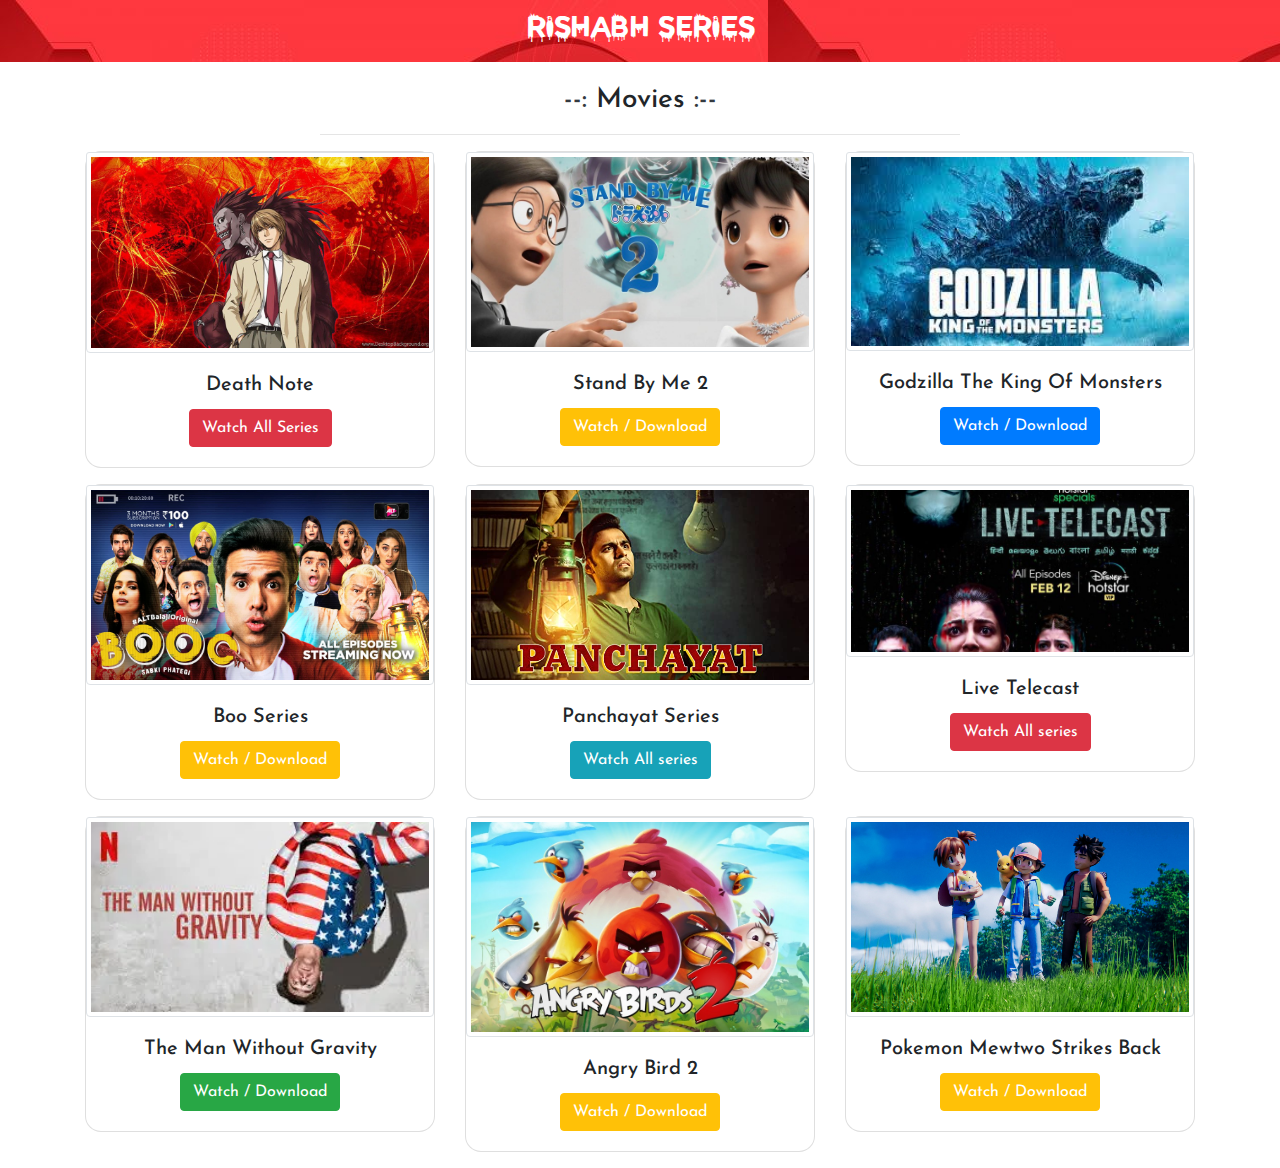
<file: index.html>
<!DOCTYPE html>
<html lang="en">
  <head>
    <title>Rishabh Series</title>
    <meta charset="utf-8">
    <meta name="viewport" content="width=device-width, initial-scale=1">
    <meta name="keywords" content="rishabhkanojia, rishabh kanojia, Kanojia rishabh, Rishabhkanojia, RishabhK, RK, Rk rishabh, Rkrishabh, rkrishabh, Rishabh Kanojia, Rishabh Website, rishabh kanojia tk, rishabhkanojia.com, iamrishabh, imrishabh">
    <link rel="stylesheet" href="https://maxcdn.bootstrapcdn.com/bootstrap/4.5.2/css/bootstrap.min.css">
    <meta name="google-site-verification" content="loSoTokVmadSnVYNYdSfW1JB-f_EBalgcmXXCPslx-M" />
    <link rel="stylesheet" type="text/css" href="style.css">
    <link rel="apple-touch-icon" sizes="180x180" href="favicon/apple-touch-icon.png">
    <link rel="icon" type="image/png" sizes="32x32" href="favicon/favicon-32x32.png">
    <link rel="icon" type="image/png" sizes="16x16" href="favicon/favicon-16x16.png">
    <link rel="manifest" href="favicon/site.webmanifest">
    <link rel="preconnect" href="https://fonts.gstatic.com">
    <link href="https://fonts.googleapis.com/css2?family=Josefin+Sans:wght@600&display=swap" rel="stylesheet">
    
  </head>
  <body>
    <div class="navrk text-center text-white pb-0 p-2 fixed-top mb-0"><h3 class="mt-1" style="font-family: 'rishabh';">RISHABH SERIES</h3></div>
    <div id="carouselExampleControls" class="carousel slide" data-ride="carousel">
      <ol class="carousel-indicators">
        <li data-target="#carouselExampleIndicators" data-slide-to="0" class="active"></li>
        <li data-target="#carouselExampleIndicators" data-slide-to="1"></li>
        <li data-target="#carouselExampleIndicators" data-slide-to="2"></li>
      </ol>
      <div class="carousel-inner">
        <div class="carousel-item active">
          <img class="d-block" src="Images/01.jpg" alt="First slide">
        </div>
        <div class="carousel-item">
          <img class="d-block" src="Images/02.jpg" alt="Second slide">
        </div>
        <div class="carousel-item">
          <img class="d-block" src="Images/03.jpg" alt="Third slide">
        </div>
        <div class="carousel-item">
          <img class="d-block" src="Images/04.jpg" alt="Third slide">
        </div>
      </div>
      <a class="carousel-control-prev" href="#carouselExampleControls" role="button" data-slide="prev">
        <span class="carousel-control-prev-icon" aria-hidden="true"></span>
        <span class="sr-only">Previous</span>
      </a>
      <a class="carousel-control-next" href="#carouselExampleControls" role="button" data-slide="next">
        <span class="carousel-control-next-icon" aria-hidden="true"></span>
        <span class="sr-only">Next</span>
      </a>
    </div>
    <h3 class="text-center mt-4" ><span class="text-dark">--:</span> Movies <span class="text-dark">:--</span></h3>
    <hr class="w-50 text-secondary mx-auto">
    <!--  movies -->
    <div class="container mt-3 text-center ">
      <div class="row">
        <div class="col-lg-4 col-md-4 col-12 mb-3">
          <div class="card">
            <img class="card-img-top img-thumbnail" src="Images/deathnote.jpg" alt="Card image cap">
            <div class="card-body">
              <h5 class="card-title">Death Note</h5>
              <a href="deathnote.html" class="btn btn-danger">Watch All Series</a>
            </div>
          </div>
        </div>
        <div class="col-lg-4 col-md-4 col-12 mb-3">
          <div class="card ">
            <img class="card-img-top img-thumbnail" src="Images/doremon.jpg" alt="Card image cap">
            <div class="card-body">
              <h5 class="card-title">Stand By Me 2</h5>
              <a href="https://drive.google.com/file/d/1iKpcgh0hq-SIcDym8gtSm8tv98PV8wuW/view?usp=sharing" class="btn btn-warning text-white">Watch / Download</a>
            </div>
          </div>
        </div>
        <div class="col-lg-4 col-md-4 col-12 mb-3">
          <div class="card ">
            <img class="card-img-top img-thumbnail" src="Images/godzilla.jpg" alt="Card image cap">
            <div class="card-body">
              <h5 class="card-title">Godzilla The King Of Monsters</h5>
                  <a href="https://drive.google.com/file/d/1dN7kTy6A6SWJFQphw6PuMSTjZnItQ4pc/view?usp=sharing" class="btn btn-primary text-white">Watch / Download</a>

            </div>
          </div>
        </div>
         <div class="col-lg-4 col-md-4 col-12 mb-3">
          <div class="card ">
            <img class="card-img-top img-thumbnail" src="Images/boo.jpg" alt="Card image cap">
            <div class="card-body">
              <h5 class="card-title">Boo Series</h5>
              <a href="https://drive.google.com/file/d/1EfahMcpe1L0TSS2G2mLJ93gTIAyA7SV3/view?usp=sharing" class="btn btn-warning text-white">Watch / Download</a>
            </div>
          </div>
        </div>
         <div class="col-lg-4 col-md-4 col-12 mb-3">
          <div class="card ">
            <img class="card-img-top img-thumbnail" src="Images/pan.jpg" alt="Card image cap">
            <div class="card-body">
              <h5 class="card-title">Panchayat Series</h5>
              <a href="panchayt.html" class="btn btn-info text-white">Watch All series</a>
            </div>
          </div>
        </div>
        
<!--          <div class="col-lg-4 col-md-4 col-12 mb-3">
          <div class="card ">
            <img class="card-img-top img-thumbnail" src="Images/it.jpg" alt="Card image cap">
            <div class="card-body">
              <h5 class="card-title">IT Movie</h5>
              <a href="https://drive.google.com/file/d/1K-jOVi_TRuxPC4C9NWF6-BdtxdGlhHZG/view?usp=sharing" class="btn btn-success text-white">Watch / Download</a>
            </div>
          </div>
        </div> -->
         <div class="col-lg-4 col-md-4 col-12 mb-3">
          <div class="card ">
            <img class="card-img-top img-thumbnail" src="Images/live telecast.jpg" alt="Card image cap">
            <div class="card-body">
              <h5 class="card-title">Live Telecast</h5>
              <a href="live.html" class="btn btn-danger text-white">Watch All series</a>
            </div>
          </div>
        </div>
         <div class="col-lg-4 col-md-4 col-12 mb-3">
          <div class="card ">
            <img class="card-img-top img-thumbnail" src="Images/gravity.jpg" alt="Card image cap">
            <div class="card-body">
              <h5 class="card-title">The Man Without Gravity</h5>
              <a href="https://drive.google.com/file/d/1UEecq46shwTU7s4hvKn6PMMDhHFR5KUt/view?usp=sharing" class="btn btn-success text-white">Watch / Download</a>
            </div>
          </div>
        </div>
         <div class="col-lg-4 col-md-4 col-12 mb-3">
          <div class="card ">
            <img class="card-img-top img-thumbnail" src="Images/angry.jpg" alt="Card image cap">
            <div class="card-body">
              <h5 class="card-title">Angry Bird 2</h5>
              <a href="https://drive.google.com/file/d/1Kqr3ZekymKc1S5MP5nFvuPcqNjjFO7R6/view?usp=sharing" class="btn btn-warning text-white">Watch / Download</a>
            </div>
          </div>
        </div>
        
        <div class="col-lg-4 col-md-4 col-12 mb-3">
          <div class="card ">
            <img class="card-img-top img-thumbnail" src="Images/pokemon.jpg" alt="Card image cap">
            <div class="card-body">
              <h5 class="card-title">Pokemon Mewtwo Strikes Back</h5>
              <a href="https://drive.google.com/file/d/1Fq6GMEkS-oXxOeIQePYfDqBYri2GY7HG/view?usp=sharing" class="btn btn-warning text-white">Watch / Download</a>
            </div>
          </div>
        </div>
        
        
      </div>
    </div>
    <script src="https://ajax.googleapis.com/ajax/libs/jquery/3.5.1/jquery.min.js"></script>
    <script src="https://cdnjs.cloudflare.com/ajax/libs/popper.js/1.16.0/umd/popper.min.js"></script>
    <script src="https://maxcdn.bootstrapcdn.com/bootstrap/4.5.2/js/bootstrap.min.js"></script>
  </body>
</html>
</file>
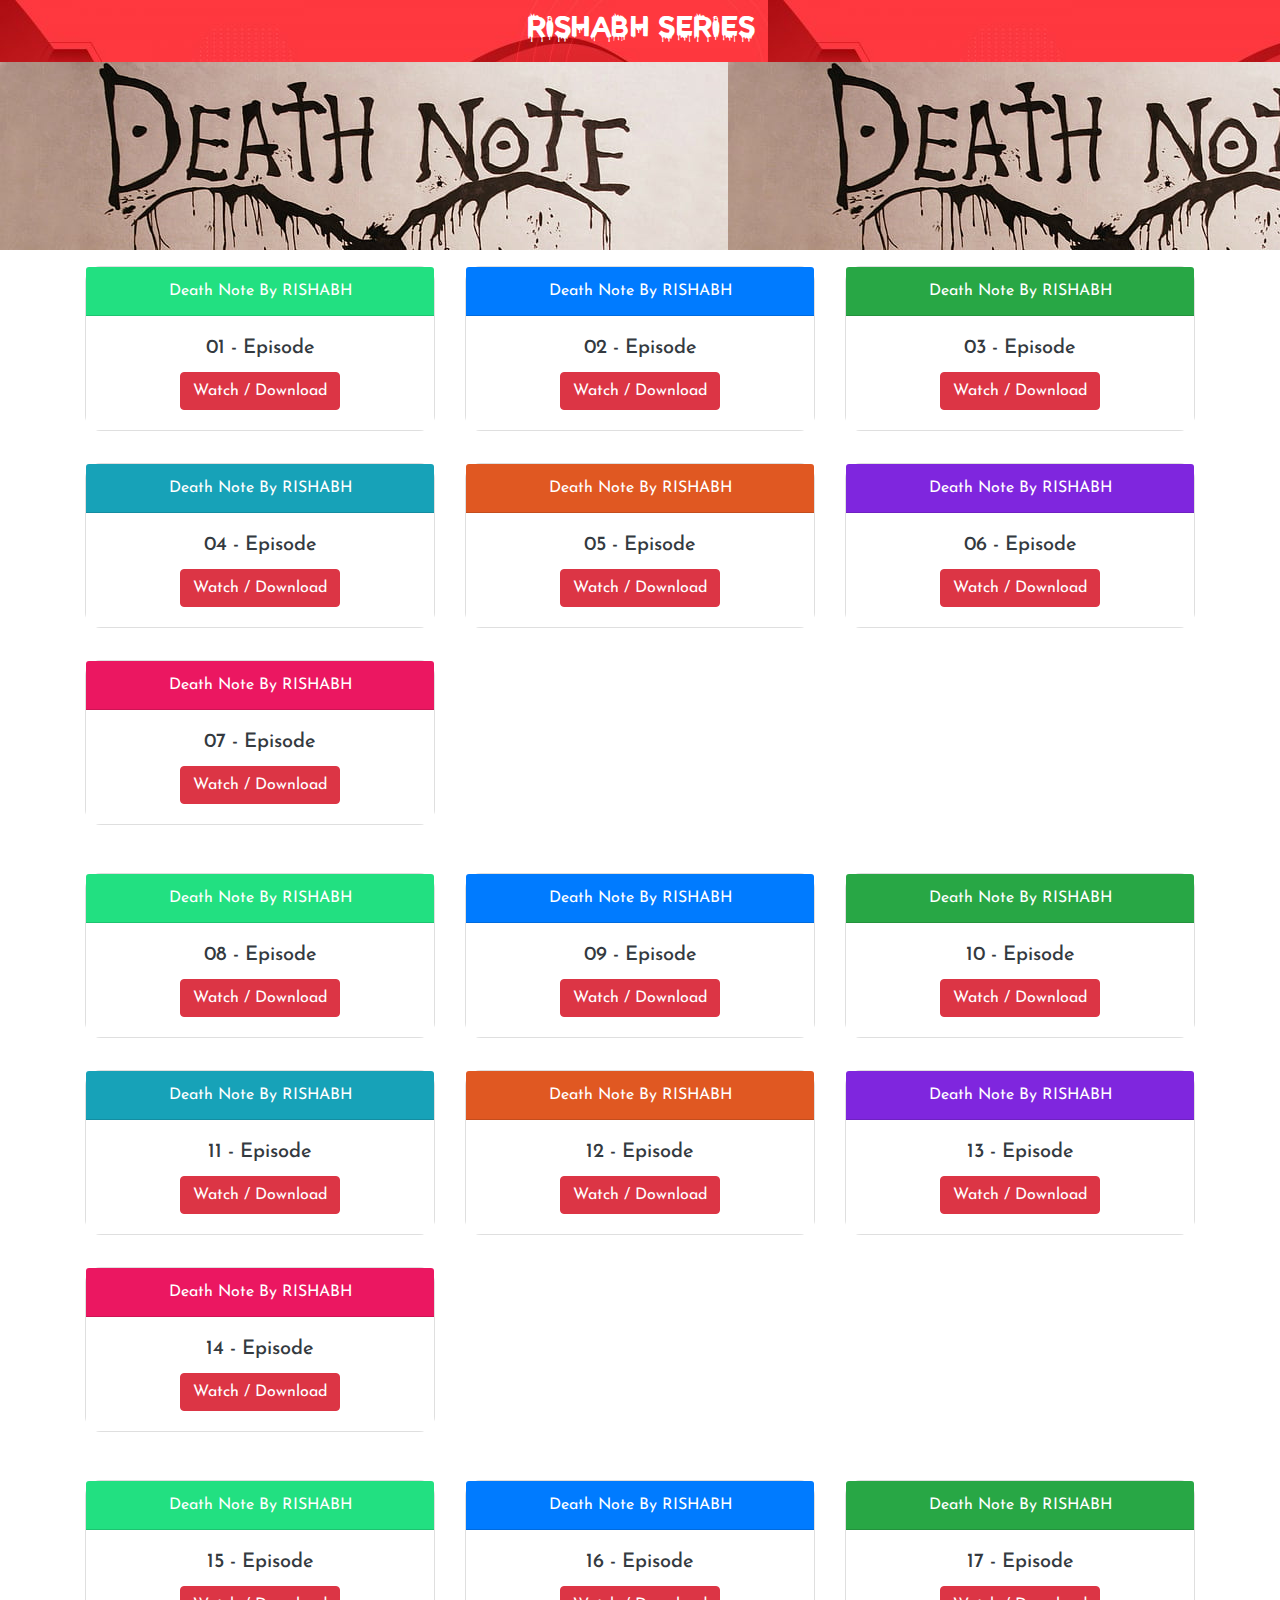
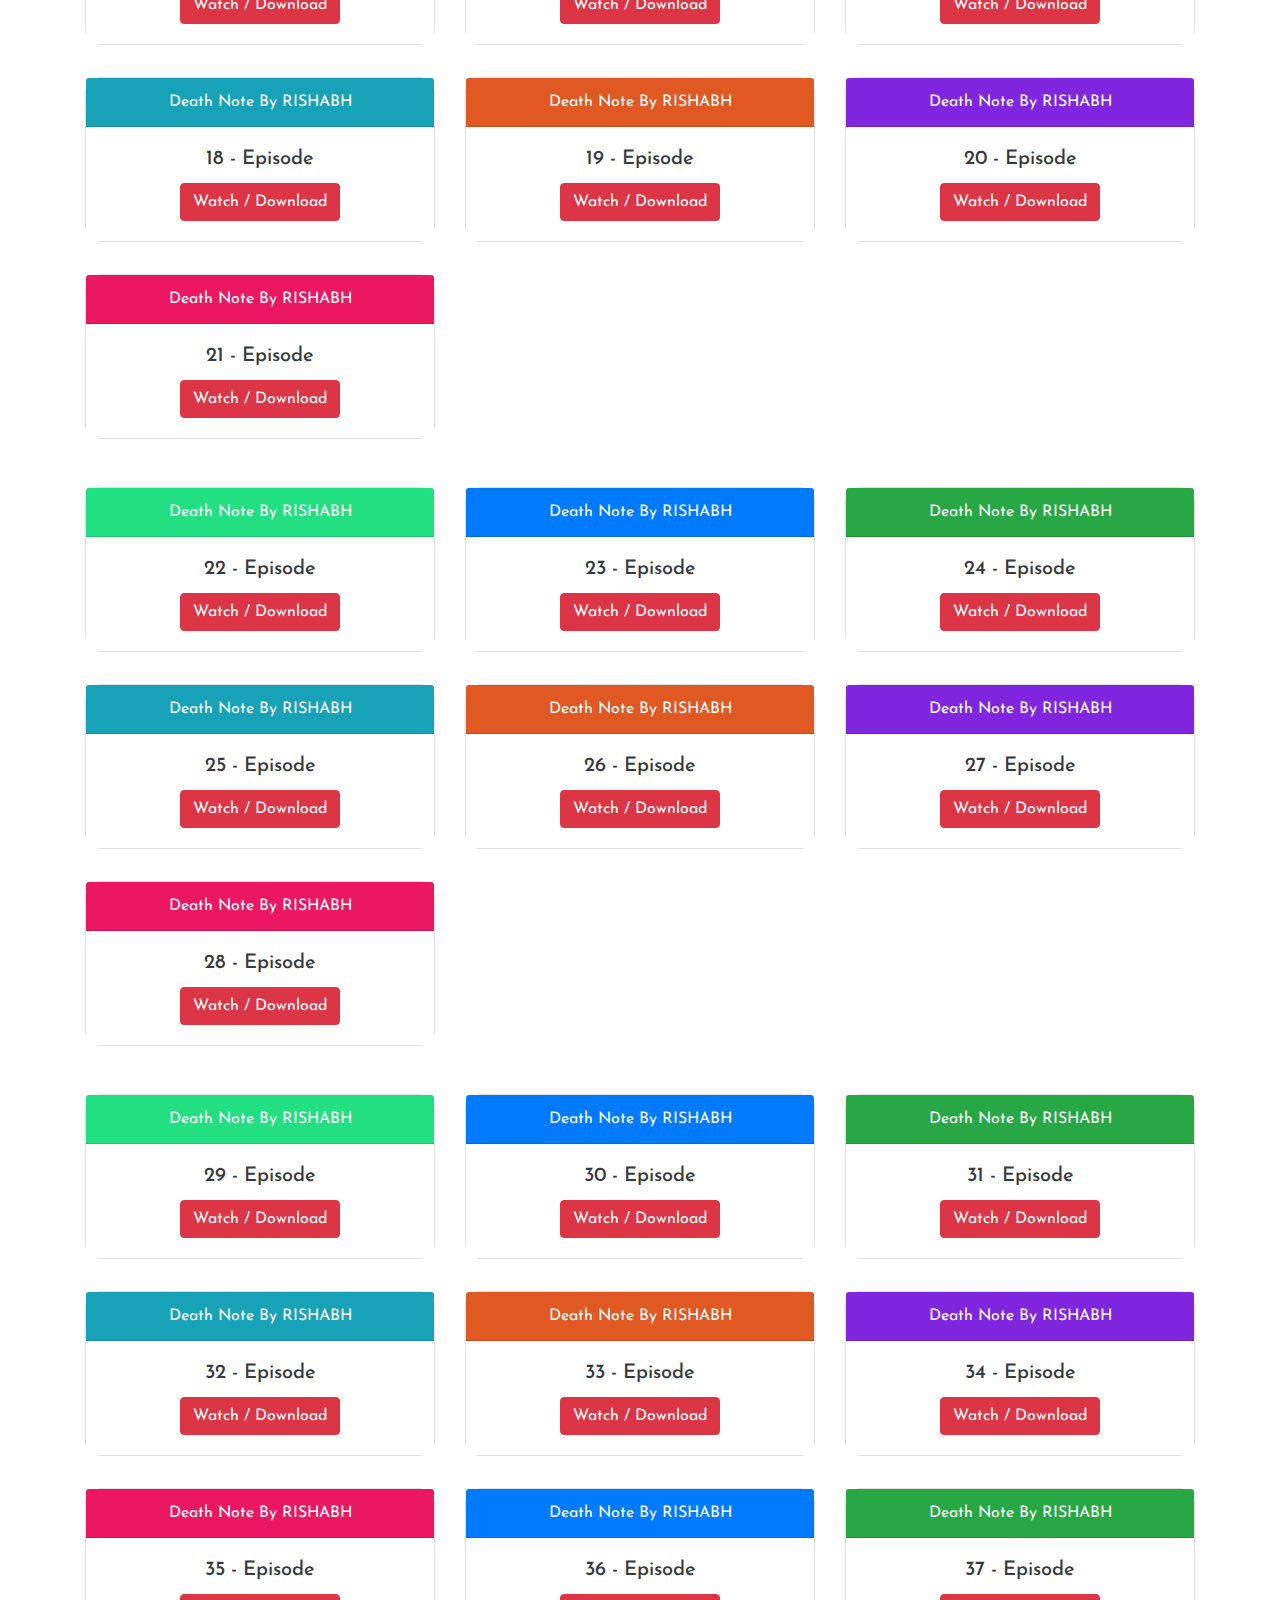
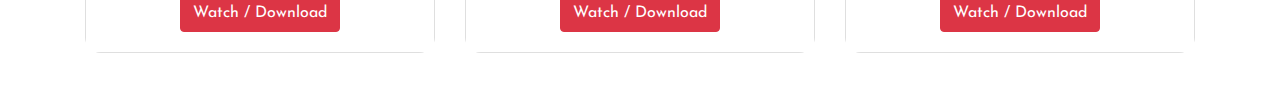
<file: deathnote.html>
<!DOCTYPE html>
<html lang="en">
  <head>
    <title>Rishabh Series</title>
    <meta charset="utf-8">
    <meta name="viewport" content="width=device-width, initial-scale=1">
    <link rel="stylesheet" href="https://maxcdn.bootstrapcdn.com/bootstrap/4.5.2/css/bootstrap.min.css">
    <link rel="stylesheet" type="text/css" href="style.css">
    <link rel="apple-touch-icon" sizes="180x180" href="favicon/apple-touch-icon.png">
    <link rel="icon" type="image/png" sizes="32x32" href="favicon/favicon-32x32.png">
    <link rel="icon" type="image/png" sizes="16x16" href="favicon/favicon-16x16.png">
    <link rel="manifest" href="favicon/site.webmanifest">
    <link rel="preconnect" href="https://fonts.gstatic.com">
    <link href="https://fonts.googleapis.com/css2?family=Josefin+Sans:wght@600&display=swap" rel="stylesheet">
    
  </head>
  <body>
    <div class="navrk text-center text-white pb-0 p-2 fixed-top mb-0"><h3 class="mt-1" style="font-family: 'rishabh';">RISHABH SERIES</h3></div>
<div class="death"></div>


  <div class="container mt-3 text-center notes">
      <div class="row">

    <div class="col-lg-4 col-md-4 col-12 mb-3">
  <div class="card text-white  mb-3 ">
    <div class="card-header bg-red">Death Note By RISHABH</div>
    <div class="card-body bg-white">
      <h5 class="card-title  text-dark">01 - Episode</h5>
      <a href="https://drive.google.com/file/d/1W-4kO_wDFzYSOjQAWQB8vT4hhStMHNvy/view?usp=sharing" class="btn btn-danger text-white">Watch / Download</a>
    </div>
  </div></div>


<div class="col-lg-4 col-md-4 col-12 mb-3">
  <div class="card text-white  mb-3 ">
    <div class="card-header bg-primary">Death Note By RISHABH</div>
    <div class="card-body bg-white">
      <h5 class="card-title  text-dark">02 - Episode</h5>
      <a href="https://drive.google.com/file/d/1nDXguXAluiCjoSVyRJhZqdIAuXh0KUEa/view?usp=sharing" class="btn btn-danger text-white">Watch / Download</a>
    </div>
  </div></div>

  <div class="col-lg-4 col-md-4 col-12 mb-3">
  <div class="card text-white  mb-3 ">
    <div class="card-header bg-success">Death Note By RISHABH</div>
    <div class="card-body bg-white">
      <h5 class="card-title  text-dark">03 - Episode</h5>
      <a href="https://drive.google.com/file/d/1vCpix3d8GoIEXe8cyVoThSgpWF9BZEzr/view?usp=sharing" class="btn btn-danger text-white">Watch / Download</a>
    </div>
  </div></div>


  <div class="col-lg-4 col-md-4 col-12 mb-3">
  <div class="card text-white  mb-3 ">
    <div class="card-header bg-info">Death Note By RISHABH</div>
    <div class="card-body bg-white">
      <h5 class="card-title  text-dark">04 - Episode</h5>
      <a href="https://drive.google.com/file/d/1gFTQe0-o0ranH7AGrr8uAlgjdDyefRI4/view?usp=sharing" class="btn btn-danger text-white">Watch / Download</a>
    </div>
  </div></div>
       
    <div class="col-lg-4 col-md-4 col-12 mb-3">
  <div class="card text-white  mb-3 ">
    <div class="card-header bg-pink">Death Note By RISHABH</div>
    <div class="card-body bg-white">
      <h5 class="card-title  text-dark">05 - Episode</h5>
      <a href="https://drive.google.com/file/d/1SSYeGiBwYvwv5BkFLnSzcjkEdkTli9KM/view?usp=sharing" class="btn btn-danger text-white">Watch / Download</a>
    </div>
  </div></div>





    <div class="col-lg-4 col-md-4 col-12 mb-3">
  <div class="card text-white  mb-3 ">
    <div class="card-header bg-purple">Death Note By RISHABH</div>
    <div class="card-body bg-white">
      <h5 class="card-title  text-dark">06 - Episode</h5>
      <a href="https://drive.google.com/file/d/1fyFV5_-A3vH2ZWJr5xYnf1VcZqWletOr/view?usp=sharing" class="btn btn-danger text-white">Watch / Download</a>
    </div>
  </div></div>


      <div class="col-lg-4 col-md-4 col-12 mb-3">
  <div class="card text-white  mb-3 ">
    <div class="card-header bg-heart">Death Note By RISHABH</div>
    <div class="card-body bg-white">
      <h5 class="card-title  text-dark">07 - Episode</h5>
      <a href="https://drive.google.com/file/d/1H09U0VMPQ9rR9890FLERuberEWGBnoS7/view?usp=sharing" class="btn btn-danger text-white">Watch / Download</a>
    </div>
  </div></div>
      

   <div class="container mt-3 text-center ">
      <div class="row">

    <div class="col-lg-4 col-md-4 col-12 mb-3">
  <div class="card text-white  mb-3 ">
    <div class="card-header bg-red">Death Note By RISHABH</div>
    <div class="card-body bg-white">
      <h5 class="card-title  text-dark">08 - Episode</h5>
      <a href="https://drive.google.com/file/d/1GA3vQa6FoHKy6_DtsXzMiGrag4KTEfzA/view?usp=sharing" class="btn btn-danger text-white">Watch / Download</a>
    </div>
  </div></div>


<div class="col-lg-4 col-md-4 col-12 mb-3">
  <div class="card text-white  mb-3 ">
    <div class="card-header bg-primary">Death Note By RISHABH</div>
    <div class="card-body bg-white">
      <h5 class="card-title  text-dark">09 - Episode</h5>
      <a href="https://drive.google.com/file/d/1_Sqi1rOV0uZ4dobD2W33ipSEYQncXAZJ/view?usp=sharing" class="btn btn-danger text-white">Watch / Download</a>
    </div>
  </div></div>

  <div class="col-lg-4 col-md-4 col-12 mb-3">
  <div class="card text-white  mb-3 ">
    <div class="card-header bg-success">Death Note By RISHABH</div>
    <div class="card-body bg-white">
      <h5 class="card-title  text-dark">10 - Episode</h5>
      <a href="https://drive.google.com/file/d/1gKNMA_x50iczcpUn9_CBYoajikX6E809/view?usp=sharing" class="btn btn-danger text-white">Watch / Download</a>
    </div>
  </div></div>


  <div class="col-lg-4 col-md-4 col-12 mb-3">
  <div class="card text-white  mb-3 ">
    <div class="card-header bg-info">Death Note By RISHABH</div>
    <div class="card-body bg-white">
      <h5 class="card-title  text-dark">11 - Episode</h5>
      <a href="https://drive.google.com/file/d/1SvLr1lSFqpciLamsHXrtNOxSVdjZKG_n/view?usp=sharing" class="btn btn-danger text-white">Watch / Download</a>
    </div>
  </div></div>
       
    <div class="col-lg-4 col-md-4 col-12 mb-3">
  <div class="card text-white  mb-3 ">
    <div class="card-header bg-pink">Death Note By RISHABH</div>
    <div class="card-body bg-white">
      <h5 class="card-title  text-dark">12 -  Episode</h5>
      <a href="https://drive.google.com/file/d/12nqowp__fn3u8CvPwqQYqppzTWV2iaP9/view?usp=sharing" class="btn btn-danger text-white">Watch / Download</a>
    </div>
  </div></div>





    <div class="col-lg-4 col-md-4 col-12 mb-3">
  <div class="card text-white  mb-3 ">
    <div class="card-header bg-purple">Death Note By RISHABH</div>
    <div class="card-body bg-white">
      <h5 class="card-title  text-dark">13 -  Episode</h5>
      <a href="https://drive.google.com/file/d/1fGlIblS_K8kkF0ah1GYjdD-ZiWWM201u/view?usp=sharing" class="btn btn-danger text-white">Watch / Download</a>
    </div>
  </div></div>


      <div class="col-lg-4 col-md-4 col-12 mb-3">
  <div class="card text-white  mb-3 ">
    <div class="card-header bg-heart">Death Note By RISHABH</div>
    <div class="card-body bg-white">
      <h5 class="card-title  text-dark">14 -  Episode</h5>
      <a href="https://drive.google.com/file/d/1BCjh3Z3STDM8IiYGgIP27Yv_7SPDcuyG/view?usp=sharing" class="btn btn-danger text-white">Watch / Download</a>
    </div>
  </div></div>


   <div class="container mt-3 text-center ">
      <div class="row">

    <div class="col-lg-4 col-md-4 col-12 mb-3">
  <div class="card text-white  mb-3 ">
    <div class="card-header bg-red">Death Note By RISHABH</div>
    <div class="card-body bg-white">
      <h5 class="card-title  text-dark">15 -  Episode</h5>
      <a href="https://drive.google.com/file/d/1bfhP6HNAKrawpnCWcuH2hxDu0g2nfcuc/view?usp=sharing" class="btn btn-danger text-white">Watch / Download</a>
    </div>
  </div></div>


<div class="col-lg-4 col-md-4 col-12 mb-3">
  <div class="card text-white  mb-3 ">
    <div class="card-header bg-primary">Death Note By RISHABH</div>
    <div class="card-body bg-white">
      <h5 class="card-title  text-dark">16 -  Episode</h5>
      <a href="https://drive.google.com/file/d/11_od5fbk8v2x30KZ4UDFnxLqUAloZKra/view?usp=sharing" class="btn btn-danger text-white">Watch / Download</a>
    </div>
  </div></div>

  <div class="col-lg-4 col-md-4 col-12 mb-3">
  <div class="card text-white  mb-3 ">
    <div class="card-header bg-success">Death Note By RISHABH</div>
    <div class="card-body bg-white">
      <h5 class="card-title  text-dark">17 - Episode</h5>
      <a href="https://drive.google.com/file/d/15HkCkqW5lUJn39HweqtwkjbpHL4TJuR8/view?usp=sharing" class="btn btn-danger text-white">Watch / Download</a>
    </div>
  </div></div>


  <div class="col-lg-4 col-md-4 col-12 mb-3">
  <div class="card text-white  mb-3 ">
    <div class="card-header bg-info">Death Note By RISHABH</div>
    <div class="card-body bg-white">
      <h5 class="card-title  text-dark">18 -  Episode</h5>
      <a href="https://drive.google.com/file/d/1nWONfmS6mIaMeVh9he4i2OiE-jKNHQVl/view?usp=sharing" class="btn btn-danger text-white">Watch / Download</a>
    </div>
  </div></div>
       
    <div class="col-lg-4 col-md-4 col-12 mb-3">
  <div class="card text-white  mb-3 ">
    <div class="card-header bg-pink">Death Note By RISHABH</div>
    <div class="card-body bg-white">
      <h5 class="card-title  text-dark">19 -  Episode</h5>
      <a href="https://drive.google.com/file/d/1rfBUdbA57IwfdzW-4ZKxGDOdE374kgHV/view?usp=sharing" class="btn btn-danger text-white">Watch / Download</a>
    </div>
  </div></div>





    <div class="col-lg-4 col-md-4 col-12 mb-3">
  <div class="card text-white  mb-3 ">
    <div class="card-header bg-purple">Death Note By RISHABH</div>
    <div class="card-body bg-white">
      <h5 class="card-title  text-dark">20 -  Episode</h5>
      <a href="https://drive.google.com/file/d/1lZZC6SwtdtbKXkJH51mlwvZ44-O8v6ab/view?usp=sharing" class="btn btn-danger text-white">Watch / Download</a>
    </div>
  </div></div>


      <div class="col-lg-4 col-md-4 col-12 mb-3">
  <div class="card text-white  mb-3 ">
    <div class="card-header bg-heart">Death Note By RISHABH</div>
    <div class="card-body bg-white">
      <h5 class="card-title  text-dark">21 -  Episode</h5>
      <a href="https://drive.google.com/file/d/1gxt2KPlfLrVy9MhbGViKBzh9bOzQrIgq/view?usp=sharing" class="btn btn-danger text-white">Watch / Download</a>
    </div>
  </div></div>


   <div class="container mt-3 text-center ">
      <div class="row">

    <div class="col-lg-4 col-md-4 col-12 mb-3">
  <div class="card text-white  mb-3 ">
    <div class="card-header bg-red">Death Note By RISHABH</div>
    <div class="card-body bg-white">
      <h5 class="card-title  text-dark">22 -  Episode</h5>
      <a href="https://drive.google.com/file/d/15OngHi5etmZhEj8A8Ock9YYRdI_ZU955/view?usp=sharing" class="btn btn-danger text-white">Watch / Download</a>
    </div>
  </div></div>


<div class="col-lg-4 col-md-4 col-12 mb-3">
  <div class="card text-white  mb-3 ">
    <div class="card-header bg-primary">Death Note By RISHABH</div>
    <div class="card-body bg-white">
      <h5 class="card-title  text-dark">23 -  Episode</h5>
      <a href="https://drive.google.com/file/d/1kWLncIzLDsV1VoT54ayX4Ziz-M49vlYp/view?usp=sharing" class="btn btn-danger text-white">Watch / Download</a>
    </div>
  </div></div>

  <div class="col-lg-4 col-md-4 col-12 mb-3">
  <div class="card text-white  mb-3 ">
    <div class="card-header bg-success">Death Note By RISHABH</div>
    <div class="card-body bg-white">
      <h5 class="card-title  text-dark">24 -  Episode</h5>
      <a href="https://drive.google.com/file/d/1Evqd3jboqQEYUGrPhe4oMmfn6LZiTbwh/view?usp=sharing" class="btn btn-danger text-white">Watch / Download</a>
    </div>
  </div></div>


  <div class="col-lg-4 col-md-4 col-12 mb-3">
  <div class="card text-white  mb-3 ">
    <div class="card-header bg-info">Death Note By RISHABH</div>
    <div class="card-body bg-white">
      <h5 class="card-title  text-dark">25 - Episode</h5>
      <a href="https://drive.google.com/file/d/1IwZjlow8JO2QLMccvxUESnqGeGH3u3LD/view?usp=sharing" class="btn btn-danger text-white">Watch / Download</a>
    </div>
  </div></div>
       
    <div class="col-lg-4 col-md-4 col-12 mb-3">
  <div class="card text-white  mb-3 ">
    <div class="card-header bg-pink">Death Note By RISHABH</div>
    <div class="card-body bg-white">
      <h5 class="card-title  text-dark">26 -  Episode</h5>
      <a href="https://drive.google.com/file/d/1Lqdsqj6n-wGScb39KqbEtw66I8Gvezvp/view?usp=sharing" class="btn btn-danger text-white">Watch / Download</a>
    </div>
  </div></div>





    <div class="col-lg-4 col-md-4 col-12 mb-3">
  <div class="card text-white  mb-3 ">
    <div class="card-header bg-purple">Death Note By RISHABH</div>
    <div class="card-body bg-white">
      <h5 class="card-title  text-dark">27 -  Episode</h5>
      <a href="https://drive.google.com/file/d/19F_O7byBhxYXWebsJ-kca3OVxzJ9WBNu/view?usp=sharing" class="btn btn-danger text-white">Watch / Download</a>
    </div>
  </div></div>


      <div class="col-lg-4 col-md-4 col-12 mb-3">
  <div class="card text-white  mb-3 ">
    <div class="card-header bg-heart">Death Note By RISHABH</div>
    <div class="card-body bg-white">
      <h5 class="card-title  text-dark">28 -  Episode</h5>
      <a href="https://drive.google.com/file/d/1T72tQtkKiHPzFkE0qPQTu4odwVBxTI6d/view?usp=sharing" class="btn btn-danger text-white">Watch / Download</a>
    </div>
  </div></div>


   <div class="container mt-3 text-center ">
      <div class="row">

    <div class="col-lg-4 col-md-4 col-12 mb-3">
  <div class="card text-white  mb-3 ">
    <div class="card-header bg-red">Death Note By RISHABH</div>
    <div class="card-body bg-white">
      <h5 class="card-title  text-dark">29 -  Episode</h5>
      <a href="https://drive.google.com/file/d/18nqxIMZgQnq0I6XIt2u5wHa1sAkeyNQ3/view?usp=sharing" class="btn btn-danger text-white">Watch / Download</a>
    </div>
  </div></div>


<div class="col-lg-4 col-md-4 col-12 mb-3">
  <div class="card text-white  mb-3 ">
    <div class="card-header bg-primary">Death Note By RISHABH</div>
    <div class="card-body bg-white">
      <h5 class="card-title  text-dark">30 -  Episode</h5>
      <a href="https://drive.google.com/file/d/1OFPLJQacsBSZjFpEYhIIvJ9udp1haSuq/view?usp=sharing" class="btn btn-danger text-white">Watch / Download</a>
    </div>
  </div></div>

  <div class="col-lg-4 col-md-4 col-12 mb-3">
  <div class="card text-white  mb-3 ">
    <div class="card-header bg-success">Death Note By RISHABH</div>
    <div class="card-body bg-white">
      <h5 class="card-title  text-dark">31 -  Episode</h5>
      <a href="https://drive.google.com/file/d/1c7ESCDGCvcRfnZ-dQuzLXqRyWqeFOq8P/view?usp=sharing" class="btn btn-danger text-white">Watch / Download</a>
    </div>
  </div></div>


  <div class="col-lg-4 col-md-4 col-12 mb-3">
  <div class="card text-white  mb-3 ">
    <div class="card-header bg-info">Death Note By RISHABH</div>
    <div class="card-body bg-white">
      <h5 class="card-title  text-dark">32 -  Episode</h5>
      <a href="https://drive.google.com/file/d/1YhIjSDs1WIm1SDERL9G9_8ObkqnrYkvn/view?usp=sharing" class="btn btn-danger text-white">Watch / Download</a>
    </div>
  </div></div>
       
    <div class="col-lg-4 col-md-4 col-12 mb-3">
  <div class="card text-white  mb-3 ">
    <div class="card-header bg-pink">Death Note By RISHABH</div>
    <div class="card-body bg-white">
      <h5 class="card-title  text-dark">33 -  Episode</h5>
      <a href="https://drive.google.com/file/d/12J0lZXdTwQUAO6utriTMzG2S__nleHWc/view?usp=sharing" class="btn btn-danger text-white">Watch / Download</a>
    </div>
  </div></div>





    <div class="col-lg-4 col-md-4 col-12 mb-3">
  <div class="card text-white  mb-3 ">
    <div class="card-header bg-purple">Death Note By RISHABH</div>
    <div class="card-body bg-white">
      <h5 class="card-title  text-dark">34 -  Episode</h5>
      <a href="https://drive.google.com/file/d/1t9yAyvE55bP1Q-xIMJDfrvcg2QTawwHE/view?usp=sharing" class="btn btn-danger text-white">Watch / Download</a>
    </div>
  </div></div>


      <div class="col-lg-4 col-md-4 col-12 mb-3">
  <div class="card text-white  mb-3 ">
    <div class="card-header bg-heart">Death Note By RISHABH</div>
    <div class="card-body bg-white">
      <h5 class="card-title  text-dark">35 -  Episode</h5>
      <a href="https://drive.google.com/file/d/1fGPMkzb8TAe44nKQbO8WUKHsjcHl9i6B/view?usp=sharing" class="btn btn-danger text-white">Watch / Download</a>
    </div>
  </div></div>



  <div class="col-lg-4 col-md-4 col-12 mb-3">
  <div class="card text-white  mb-3 ">
    <div class="card-header bg-primary">Death Note By RISHABH</div>
    <div class="card-body bg-white">
      <h5 class="card-title  text-dark">36 -  Episode</h5>
      <a href="https://drive.google.com/file/d/1GAMy-uFRCBab3_4rHtK97W83adtJvU4m/view?usp=sharing" class="btn btn-danger text-white">Watch / Download</a>
    </div>
  </div></div>

  <div class="col-lg-4 col-md-4 col-12 mb-3">
  <div class="card text-white  mb-3 ">
    <div class="card-header bg-success">Death Note By RISHABH</div>
    <div class="card-body bg-white">
      <h5 class="card-title  text-dark">37 -  Episode</h5>
      <a href="https://drive.google.com/file/d/1EHHKaY5QD-z45yOqbleWaABoydoWEESO/view?usp=sharing" class="btn btn-danger text-white">Watch / Download</a>
    </div>
  </div></div>

</div>
</div>
    <script src="https://ajax.googleapis.com/ajax/libs/jquery/3.5.1/jquery.min.js"></script>
    <script src="https://cdnjs.cloudflare.com/ajax/libs/popper.js/1.16.0/umd/popper.min.js"></script>
    <script src="https://maxcdn.bootstrapcdn.com/bootstrap/4.5.2/js/bootstrap.min.js"></script>
  </body>
</html>
</file>
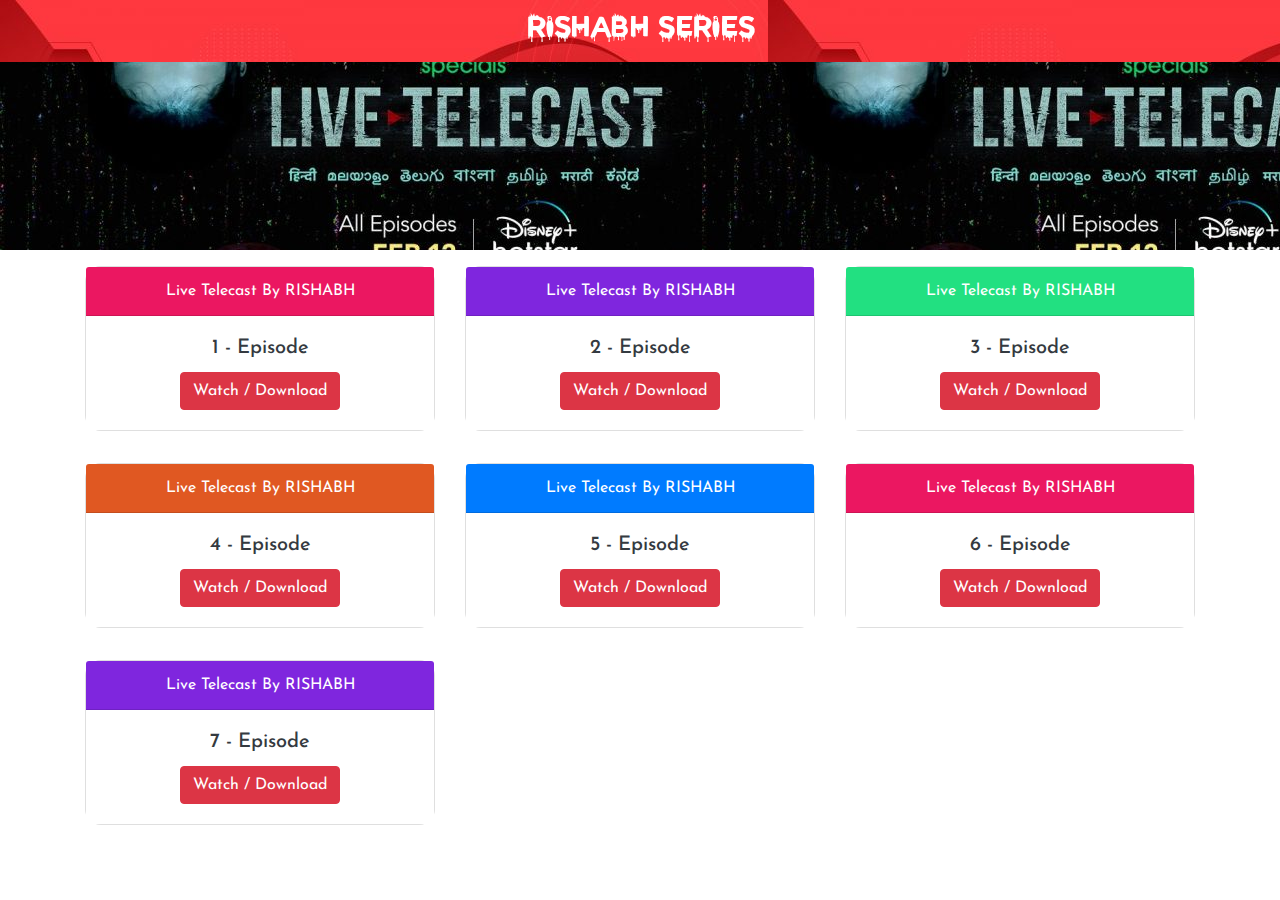
<file: live.html>
<!DOCTYPE html>
<html lang="en">
  <head>
    <title>Rishabh Series</title>
    <meta charset="utf-8">
    <meta name="viewport" content="width=device-width, initial-scale=1">
    <link rel="stylesheet" href="https://maxcdn.bootstrapcdn.com/bootstrap/4.5.2/css/bootstrap.min.css">
    <link rel="stylesheet" type="text/css" href="style.css">
    <link rel="apple-touch-icon" sizes="180x180" href="favicon/apple-touch-icon.png">
    <link rel="icon" type="image/png" sizes="32x32" href="favicon/favicon-32x32.png">
    <link rel="icon" type="image/png" sizes="16x16" href="favicon/favicon-16x16.png">
    <link rel="manifest" href="favicon/site.webmanifest">
    <link rel="preconnect" href="https://fonts.gstatic.com">
    <link href="https://fonts.googleapis.com/css2?family=Josefin+Sans:wght@600&display=swap" rel="stylesheet">
    <style>
    	.panchayat{
           	background-image: url('Images/live telecast.jpg');
	width: 100% !important;
	height: 100% !important;
	margin-top: 50px;
	padding: 100px;
    	}
    </style>
  </head>
  <body>
    <div class="navrk text-center text-white pb-0 p-2 fixed-top mb-0"><h3 class="mt-1" style="font-family: 'rishabh';">RISHABH SERIES</h3></div>
<div class="panchayat"></div>


  <div class="container mt-3 text-center notes">
      <div class="row">

    <div class="col-lg-4 col-md-4 col-12 mb-3">
  <div class="card text-white  mb-3 ">
    <div class="card-header bg-heart">Live Telecast By RISHABH</div>
    <div class="card-body bg-white">
      <h5 class="card-title  text-dark">1 -  Episode</h5>
      <a href="https://drive.google.com/file/d/1RqihTv3AWyH66QpvcUTofydL-sanBHiu/view?usp=sharing" class="btn btn-danger text-white">Watch / Download</a>
    </div>
  </div></div>
      <div class="col-lg-4 col-md-4 col-12 mb-3">
  <div class="card text-white  mb-3 ">
    <div class="card-header bg-purple">Live Telecast By RISHABH</div>
    <div class="card-body bg-white">
      <h5 class="card-title  text-dark">2 -  Episode</h5>
      <a href="https://drive.google.com/file/d/1KuCzzEtJDdqeAWO9C-3p9xMOsVmiU2Uj/view?usp=sharing" class="btn btn-danger text-white">Watch / Download</a>
    </div>
  </div></div>
      <div class="col-lg-4 col-md-4 col-12 mb-3">
  <div class="card text-white  mb-3 ">
    <div class="card-header bg-red">Live Telecast By RISHABH</div>
    <div class="card-body bg-white">
      <h5 class="card-title  text-dark">3 -  Episode</h5>
      <a href="https://drive.google.com/file/d/19N4mBg8indCHcqcZxXfyly-xmzQKBCmu/view?usp=sharing" class="btn btn-danger text-white">Watch / Download</a>
    </div>
  </div></div>
      <div class="col-lg-4 col-md-4 col-12 mb-3">
  <div class="card text-white  mb-3 ">
    <div class="card-header bg-pink">Live Telecast By RISHABH</div>
    <div class="card-body bg-white">
      <h5 class="card-title  text-dark">4 -  Episode</h5>
      <a href="https://drive.google.com/file/d/1E0c8rfsuyjVUQpa5DueDgtm-o3VSpKO-/view?usp=sharing" class="btn btn-danger text-white">Watch / Download</a>
    </div>
  </div></div>
      <div class="col-lg-4 col-md-4 col-12 mb-3">
  <div class="card text-white  mb-3 ">
    <div class="card-header bg-primary">Live Telecast By RISHABH</div>
    <div class="card-body bg-white">
      <h5 class="card-title  text-dark">5 -  Episode</h5>
      <a href="https://drive.google.com/file/d/1DatVMFjffVzbxfjSQV0qC7vGFuvYPicR/view?usp=sharing" class="btn btn-danger text-white">Watch / Download</a>
    </div>
  </div></div>
      <div class="col-lg-4 col-md-4 col-12 mb-3">
  <div class="card text-white  mb-3 ">
    <div class="card-header bg-heart">Live Telecast By RISHABH</div>
    <div class="card-body bg-white">
      <h5 class="card-title  text-dark">6 -  Episode</h5>
      <a href="https://drive.google.com/file/d/1v9Gm794MvaI-z2YLCXNY9kEYA2S4S9mU/view?usp=sharing" class="btn btn-danger text-white">Watch / Download</a>
    </div>
  </div></div>
      <div class="col-lg-4 col-md-4 col-12 mb-3">
  <div class="card text-white  mb-3 ">
    <div class="card-header bg-purple">Live Telecast By RISHABH</div>
    <div class="card-body bg-white">
      <h5 class="card-title  text-dark">7 -  Episode</h5>
      <a href="https://drive.google.com/file/d/1rSJilkKFa0HFwQCCzEWhf0yBiHC_w66D/view?usp=sharing" class="btn btn-danger text-white">Watch / Download</a>
    </div>
  </div></div>


  </div>
</div>
    <script src="https://ajax.googleapis.com/ajax/libs/jquery/3.5.1/jquery.min.js"></script>
    <script src="https://cdnjs.cloudflare.com/ajax/libs/popper.js/1.16.0/umd/popper.min.js"></script>
    <script src="https://maxcdn.bootstrapcdn.com/bootstrap/4.5.2/js/bootstrap.min.js"></script>
  </body>
</html>
</file>
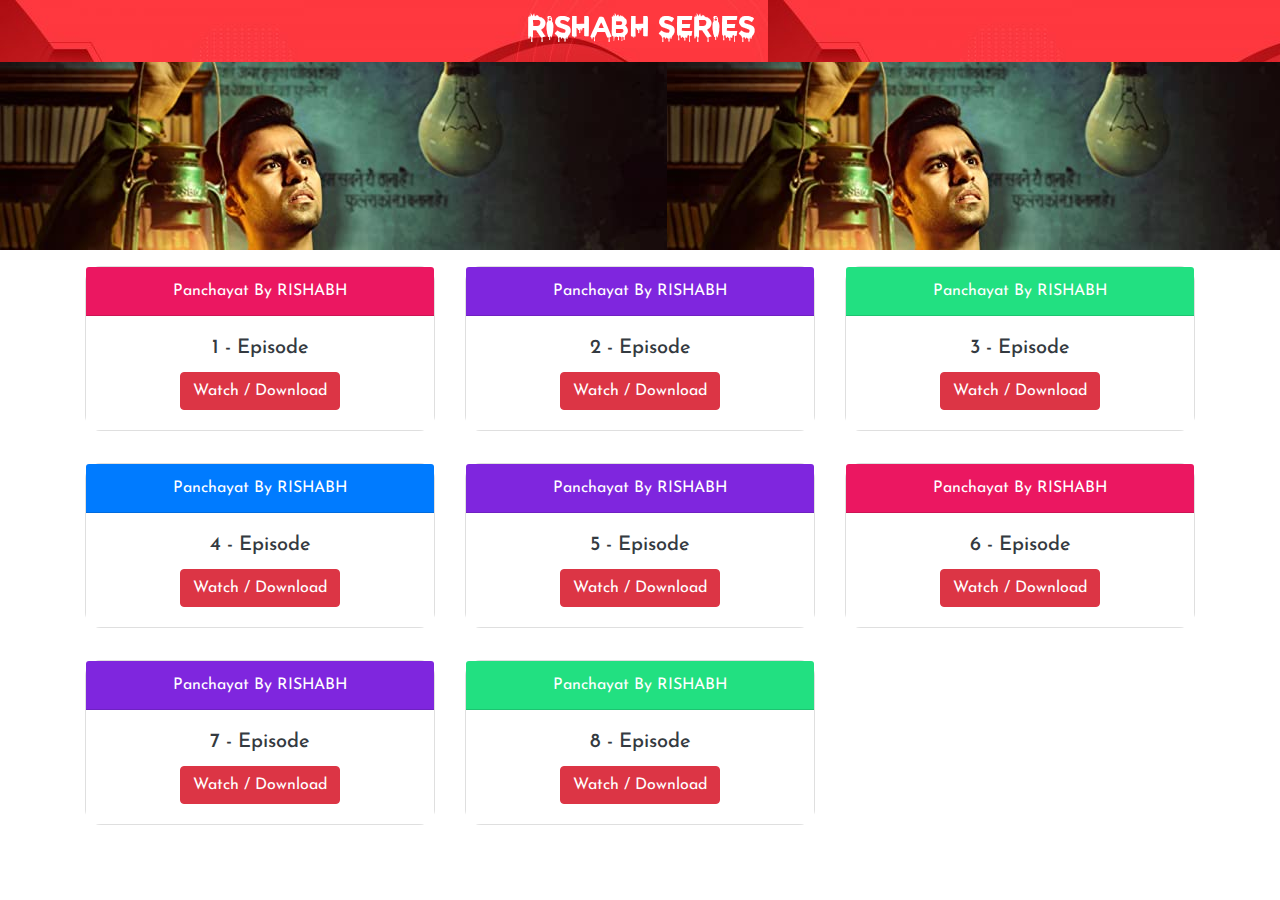
<file: panchayt.html>
<!DOCTYPE html>
<html lang="en">
  <head>
    <title>Rishabh Series</title>
    <meta charset="utf-8">
    <meta name="viewport" content="width=device-width, initial-scale=1">
    <link rel="stylesheet" href="https://maxcdn.bootstrapcdn.com/bootstrap/4.5.2/css/bootstrap.min.css">
    <link rel="stylesheet" type="text/css" href="style.css">
    <link rel="apple-touch-icon" sizes="180x180" href="favicon/apple-touch-icon.png">
    <link rel="icon" type="image/png" sizes="32x32" href="favicon/favicon-32x32.png">
    <link rel="icon" type="image/png" sizes="16x16" href="favicon/favicon-16x16.png">
    <link rel="manifest" href="favicon/site.webmanifest">
    <link rel="preconnect" href="https://fonts.gstatic.com">
    <link href="https://fonts.googleapis.com/css2?family=Josefin+Sans:wght@600&display=swap" rel="stylesheet">
    <style>
    	.panchayat{
           	background-image: url('Images/pan.jpg');
	width: 100% !important;
	height: 100% !important;
	margin-top: 50px;
	padding: 100px;
    	}
    </style>
  </head>
  <body>
    <div class="navrk text-center text-white pb-0 p-2 fixed-top mb-0"><h3 class="mt-1" style="font-family: 'rishabh';">RISHABH SERIES</h3></div>
<div class="panchayat"></div>


  <div class="container mt-3 text-center notes">
      <div class="row">

    <div class="col-lg-4 col-md-4 col-12 mb-3">
  <div class="card text-white  mb-3 ">
    <div class="card-header bg-heart">Panchayat By RISHABH</div>
    <div class="card-body bg-white">
      <h5 class="card-title  text-dark">1 -  Episode</h5>
      <a href="https://drive.google.com/file/d/1J5acQ4PGzfQANlKRE14yXoa3BurQepYY/view?usp=sharing" class="btn btn-danger text-white">Watch / Download</a>
    </div>
  </div></div>
      <div class="col-lg-4 col-md-4 col-12 mb-3">
  <div class="card text-white  mb-3 ">
    <div class="card-header bg-purple">Panchayat By RISHABH</div>
    <div class="card-body bg-white">
      <h5 class="card-title  text-dark">2 -  Episode</h5>
      <a href="https://drive.google.com/file/d/1HgQK12sKGPjereM_42LQn373Ei0R8H4p/view?usp=sharing" class="btn btn-danger text-white">Watch / Download</a>
    </div>
  </div></div>
      <div class="col-lg-4 col-md-4 col-12 mb-3">
  <div class="card text-white  mb-3 ">
    <div class="card-header bg-red">Panchayat By RISHABH</div>
    <div class="card-body bg-white">
      <h5 class="card-title  text-dark">3 -  Episode</h5>
      <a href="https://drive.google.com/file/d/1Q-qKqNsbE3ErTMwBPyXGEwIuULkrf6Sj/view?usp=sharing" class="btn btn-danger text-white">Watch / Download</a>
    </div>
  </div></div>
      <div class="col-lg-4 col-md-4 col-12 mb-3">
  <div class="card text-white  mb-3 ">
    <div class="card-header bg-primary">Panchayat By RISHABH</div>
    <div class="card-body bg-white">
      <h5 class="card-title  text-dark">4 -  Episode</h5>
      <a href="https://drive.google.com/file/d/1O4xH6vn6beW1GemDObye41CYQ9TrJnms/view?usp=sharing" class="btn btn-danger text-white">Watch / Download</a>
    </div>
  </div></div>
      <div class="col-lg-4 col-md-4 col-12 mb-3">
  <div class="card text-white  mb-3 ">
    <div class="card-header bg-purple">Panchayat By RISHABH</div>
    <div class="card-body bg-white">
      <h5 class="card-title  text-dark">5 -  Episode</h5>
      <a href="https://drive.google.com/file/d/194mB-h0fv2ssIi0KL82Gi9CPESeTf9B6/view?usp=sharing" class="btn btn-danger text-white">Watch / Download</a>
    </div>
  </div></div>
    <div class="col-lg-4 col-md-4 col-12 mb-3">
  <div class="card text-white  mb-3 ">
    <div class="card-header bg-heart">Panchayat By RISHABH</div>
    <div class="card-body bg-white">
      <h5 class="card-title  text-dark">6 -  Episode</h5>
      <a href="https://drive.google.com/file/d/1PLmj2VSnnFxtcZT5RWcR7iJG2kQCo_aS/view?usp=sharing" class="btn btn-danger text-white">Watch / Download</a>
    </div>
  </div></div>
      <div class="col-lg-4 col-md-4 col-12 mb-3">
  <div class="card text-white  mb-3 ">
    <div class="card-header bg-purple">Panchayat By RISHABH</div>
    <div class="card-body bg-white">
      <h5 class="card-title  text-dark">7 -  Episode</h5>
      <a href="https://drive.google.com/file/d/1yriIz1xyAZ6gQTe15KV2HkJ9zb1YAWVE/view?usp=sharing" class="btn btn-danger text-white">Watch / Download</a>
    </div>
  </div></div>
      <div class="col-lg-4 col-md-4 col-12 mb-3">
  <div class="card text-white  mb-3 ">
    <div class="card-header bg-red">Panchayat By RISHABH</div>
    <div class="card-body bg-white">
      <h5 class="card-title  text-dark">8 -  Episode</h5>
      <a href="https://drive.google.com/file/d/1oHRqSp1bUTNPzUqU0HWb9SEEV13GyMcz/view?usp=sharing" class="btn btn-danger text-white">Watch / Download</a>
    </div>
  </div></div>




 </div>
</div>
    <script src="https://ajax.googleapis.com/ajax/libs/jquery/3.5.1/jquery.min.js"></script>
    <script src="https://cdnjs.cloudflare.com/ajax/libs/popper.js/1.16.0/umd/popper.min.js"></script>
    <script src="https://maxcdn.bootstrapcdn.com/bootstrap/4.5.2/js/bootstrap.min.js"></script>
  </body>
</html>
</file>
<file: style.css>
*{
	margin: 0;
	padding: 0;
	font-family: 'Josefin Sans', sans-serif;


}
body{

 
}

.navrk{
	background-image: url('Images/navbar.jpg');
	font-family: 'rishabh';
	
  border:none !important ;
}
@font-face{
	font-family: 'rishabh';
	src: url('Font/hallow.ttf');
}




.carousel-item img{
	width: 100%;
	height: 100%;
}



.carousel{
  margin-top: 60px;
}

.card{
 
  border-radius: 16px !important;
}

.death{
	background-image: url('Images/deathnotebg.jpg');
	width: 100% !important;
	height: 100% !important;
	margin-top: 50px;
	padding: 100px;
}

.bg-pink{
	background-color: #e05822;
}

.bg-red{
	background-color: #22e081;
}

.bg-purple{
	background-color: #7f26de;
}

.bg-heart{
	background-color: #eb1761;
}

@media(min-width: 992px){
	.carousel-item img{
	display: none !important;
}
}
</file>
